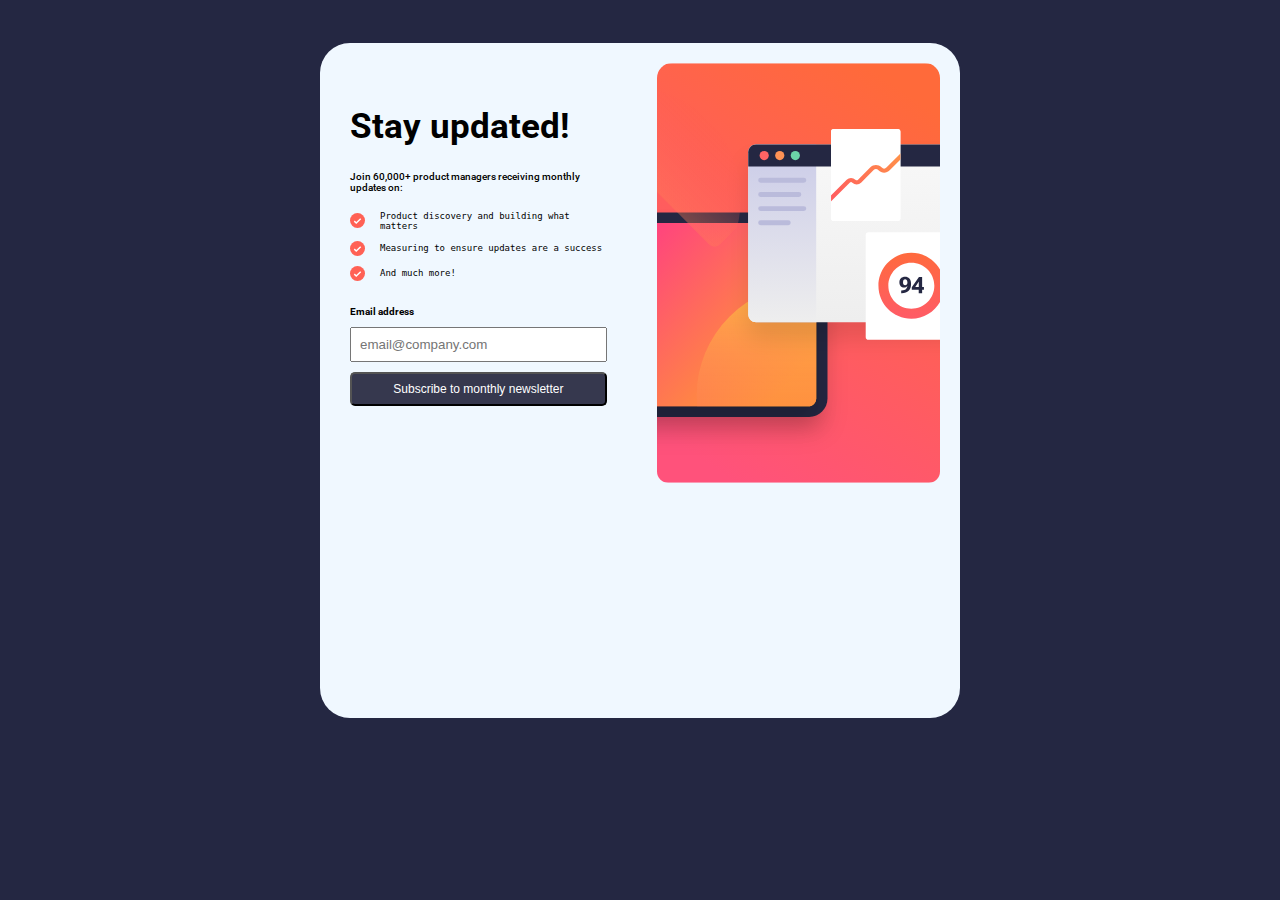
<file: reto1/ejercicio3/index.html>
<!DOCTYPE html>
<html lang="en">

<head>
  <meta charset="UTF-8">
  <meta name="viewport" content="width=device-width, initial-scale=1.0">
  <link rel="stylesheet" href="../ejercicio3/styles.css">
  <title>Document</title>
</head>

<body>
  <main>
    <section class="datos">
      <h1>Stay updated!</h1>
      <p>Join 60,000+ product managers receiving monthly updates on:</p>
      <div class="item">
        <img src="./assets/images/icon-list.svg" alt=""> <samp>Product discovery and building what matters</samp>
      </div>
      <div class="item">
        <img src="./assets/images/icon-list.svg" alt=""> <samp>Measuring to ensure updates are a success</samp>
      </div>
      <div class="item">
        <img src="./assets/images/icon-list.svg" alt=""> <samp>And much more!</samp>
      </div>

      <form action="" class="formDatos">
        <label class="labelEmail" for="">
          Email address
        </label>
        <input class="inputEmail" placeholder="email@company.com">
        <input class="butonRegistro" type="submit" value="Subscribe to monthly newsletter">
      </form>
    </section>
    <section class="sectionImagen">

      <!-- <img src="./assets/images/illustration-sign-up-desktop.svg" alt=""> -->

    </section>
  </main>



  <!-- <img src="./assets/images/icon-list.svg" alt="">
  <img src="./assets/images/illustration-sign-up-desktop.svg" alt="">
  -->

</html>
</file>
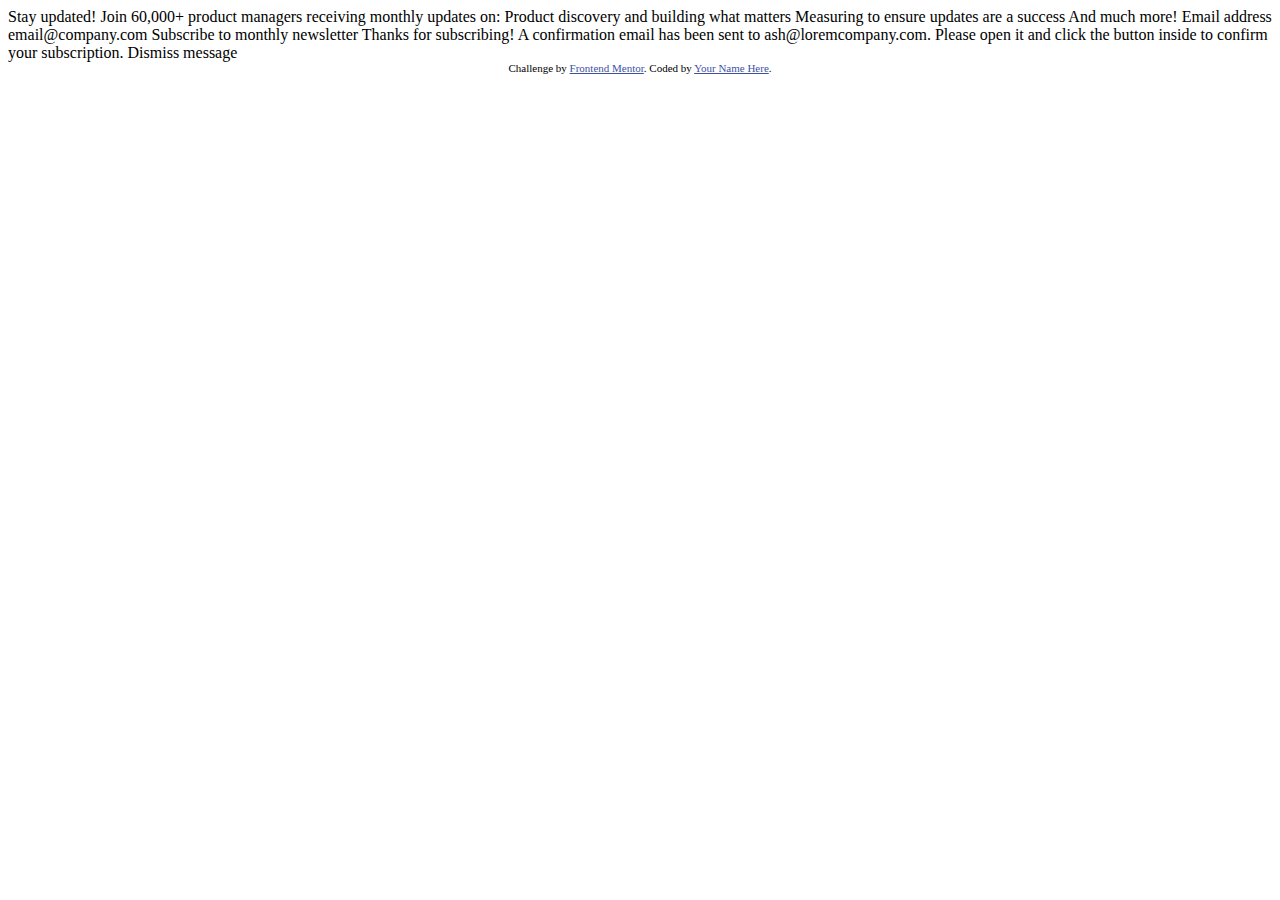
<file: reto1/ejercicio3/index copy.html>
<!DOCTYPE html>
<html lang="en">
<head>
  <meta charset="UTF-8">
  <meta name="viewport" content="width=device-width, initial-scale=1.0"> <!-- displays site properly based on user's device -->

  <link rel="icon" type="image/png" sizes="32x32" href="./assets/images/favicon-32x32.png">
  
  <title>Frontend Mentor | Newsletter sign-up form with success message</title>

  <!-- Feel free to remove these styles or customise in your own stylesheet 👍 -->
  <style>
    .attribution { font-size: 11px; text-align: center; }
    .attribution a { color: hsl(228, 45%, 44%); }
  </style>
</head>
<body>

  <!-- Sign-up form start -->

  Stay updated!

  Join 60,000+ product managers receiving monthly updates on:

  Product discovery and building what matters
  Measuring to ensure updates are a success
  And much more!

  Email address
  email@company.com

  Subscribe to monthly newsletter

  <!-- Sign-up form end -->

  <!-- Success message start -->

  Thanks for subscribing!

  A confirmation email has been sent to ash@loremcompany.com. 
  Please open it and click the button inside to confirm your subscription.

  Dismiss message

  <!-- Success message end -->
  
  <div class="attribution">
    Challenge by <a href="https://www.frontendmentor.io?ref=challenge" target="_blank">Frontend Mentor</a>. 
    Coded by <a href="#">Your Name Here</a>.
  </div>
</body>
</html>
</file>
<file: reto1/ejercicio3/styles.css>
@import url('https://fonts.googleapis.com/css2?family=Roboto:wght@400;700&display=swap');

* {
  box-sizing: border-box;
}

h1 {
  font-family: 'Roboto', sans-serif;
  font-size: 35px;
}
p{
font-size: 10px;
margin-bottom: 18px;
}

body {
  background-color: hsl(234, 29%, 20%);
  display: flex;
  justify-content: center;
}

main {
  display: flex;
  width: 50vw;
  height: 75vh;

  margin-top: 35px;

  background-color: aliceblue;
  border-radius: 30px;
}

.formDatos {
  display: flex;
  flex-direction: column;
  gap: 10px;
  font-family: 'Roboto', sans-serif;
  font-weight: 700;

}

.datos {
  width: 50%;
  padding: 40px 0px 40px 30px ;
  font-family: 'Roboto', sans-serif;
  font-weight: 500;
}

.sectionImagen {
  width: 50%;
  background-image: url(./assets/images/illustration-sign-up-desktop.svg);
  background-size: contain;
  border-radius: 15px;
  margin: 20px 20px 20px 50px;
  background-repeat: no-repeat;
}

.item{
  display: flex;
  font-size: 9px;
  gap: 15px;
  align-items: center;
  margin-bottom: 10px;
}

.item img{
  width: 15px;
}

.inputEmail{
  padding: 8px;
}

.butonRegistro{
  color: hsl(0, 0%, 100%);
  background-color:  hsl(235, 18%, 26%);
  border-radius: 5px;
  padding: 8px;
  font-size: 12px;
}

.labelEmail{
  margin-top: 15px;
  font-size: 10px;
}
</file>
